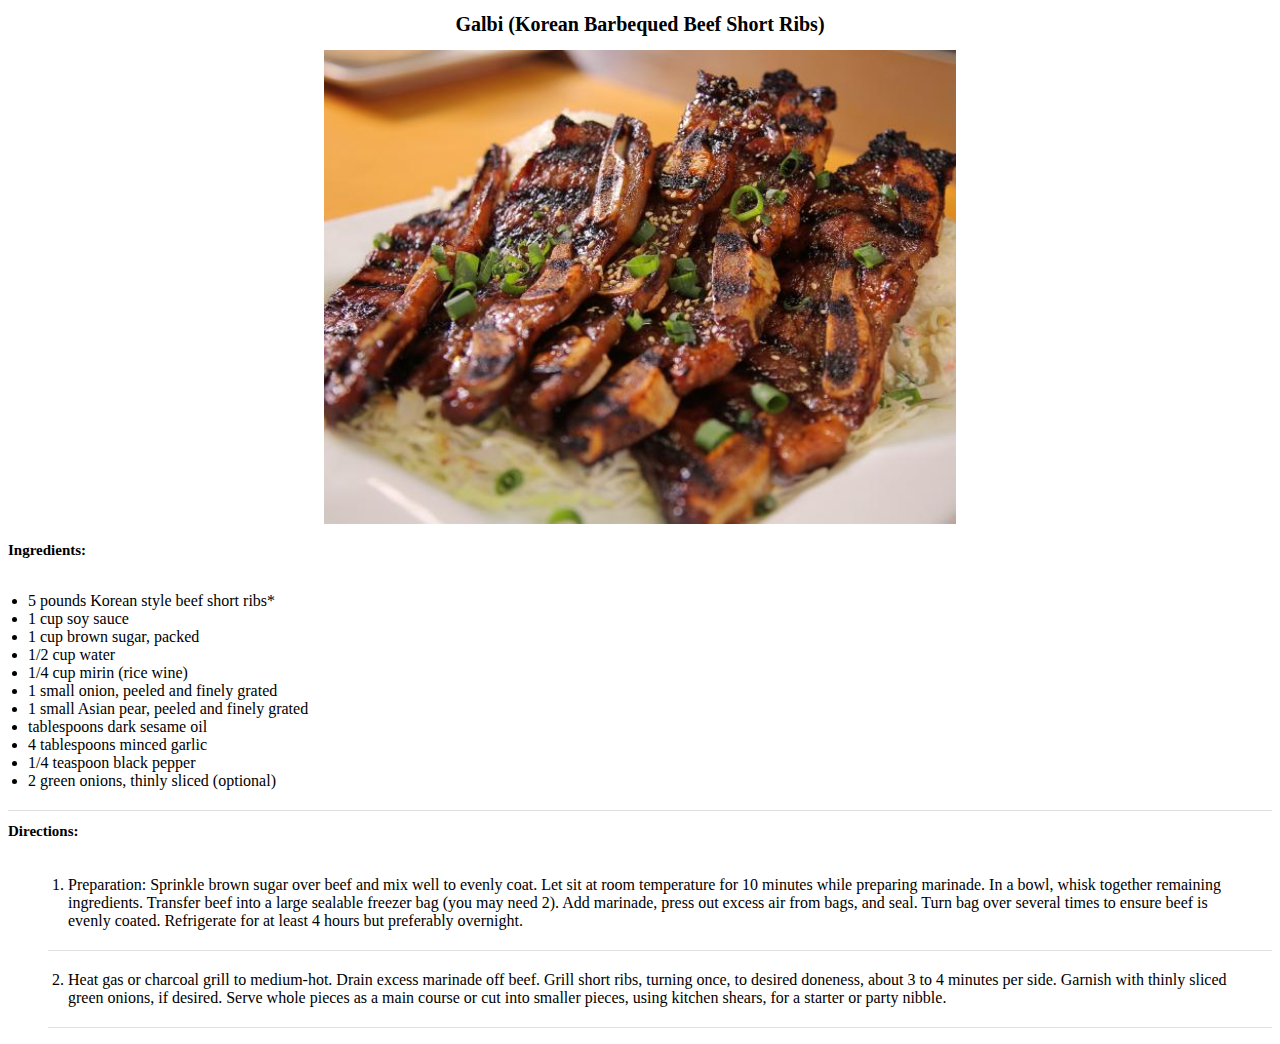
<file: Galbi.html>
<!DOCTYPE html>
<html>
    <head>
        <link rel="stylesheet" href="main.css">
       
    </head>
    <body>
        <h1>Galbi (Korean Barbequed Beef Short Ribs)</h1>
        <h1><img src="GalBi.jpeg" alt="galbi" style="width:50%"></h1>
         
         <h2>Ingredients:</h2>
         <div>
             <li>5 pounds Korean style beef short ribs*</li>
             <li>1 cup soy sauce</li>
             <li>1 cup brown sugar, packed</li>
             <li>1/2 cup water</li>
             <li>1/4 cup mirin (rice wine)</li>
             <li>1 small onion, peeled and finely grated</li>
             <li>1 small Asian pear, peeled and finely grated</li>
             <li> tablespoons dark sesame oil</li>
             <li>4 tablespoons minced garlic</li>
             <li>1/4 teaspoon black pepper</li>
             <li>2 green onions, thinly sliced (optional)</li>
             
         </div>
         <h2>Directions:</h2>
          <ol>
        <div><li>Preparation: Sprinkle brown sugar over beef and mix well to evenly coat. Let sit at room temperature for 10 minutes while preparing marinade. 
        In a bowl, whisk together remaining ingredients. 
        Transfer beef into a large sealable freezer bag (you may need 2). Add marinade, press out excess air from bags, and seal. 
        Turn bag over several times to ensure beef is evenly coated. Refrigerate for at least 4 hours but preferably overnight. </li></div>
        
        <div><li>Heat gas or charcoal grill to medium-hot. Drain excess marinade off beef. 
        Grill short ribs, turning once, to desired doneness, about 3 to 4 minutes per side. 
        Garnish with thinly sliced green onions, if desired. Serve whole pieces as a main course or cut into smaller pieces, 
        using kitchen shears, 
        for a starter or party nibble. </li></div>
    </ol></div>
      
      
      </body>
</html>
</file>
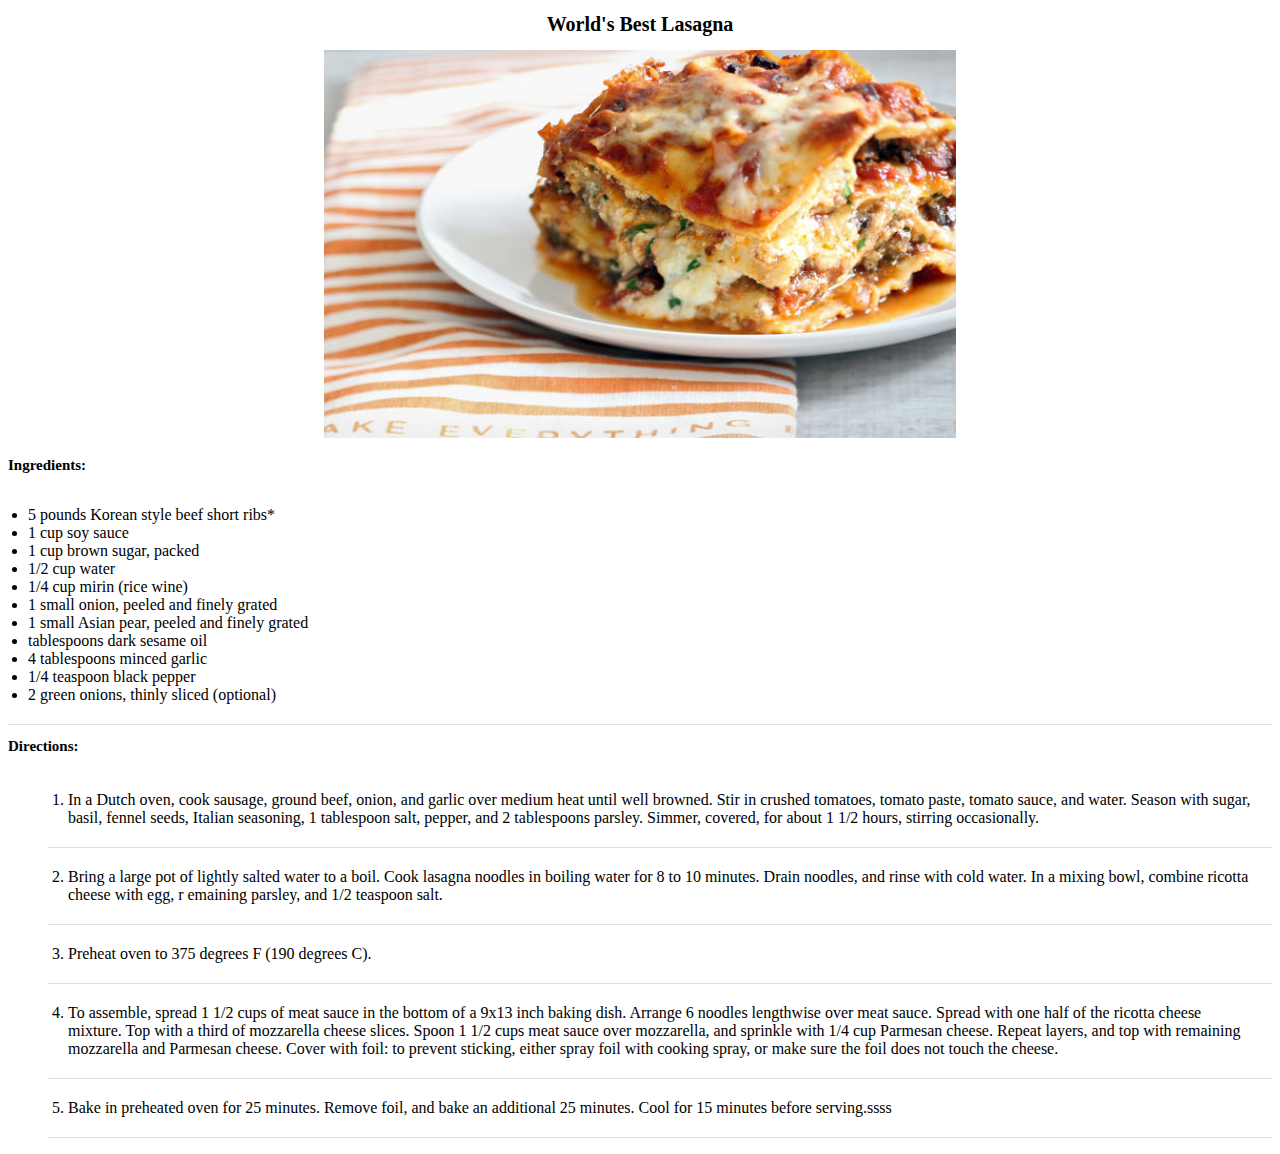
<file: lasagna.html>
<!DOCTYPE html>
<html>
    <head>
        <link rel="stylesheet" href="main.css">
       
    </head>
    <body>
        <h1>World's Best Lasagna</h1>
        <h1><img src="Lasagna.jpg" alt="Lasagna" style="width:50%"></h1>
         
         <h2>Ingredients:</h2>
         <div>
             <li>5 pounds Korean style beef short ribs*</li>
             <li>1 cup soy sauce</li>
             <li>1 cup brown sugar, packed</li>
             <li>1/2 cup water</li>
             <li>1/4 cup mirin (rice wine)</li>
             <li>1 small onion, peeled and finely grated</li>
             <li>1 small Asian pear, peeled and finely grated</li>
             <li> tablespoons dark sesame oil</li>
             <li>4 tablespoons minced garlic</li>
             <li>1/4 teaspoon black pepper</li>
             <li>2 green onions, thinly sliced (optional)</li>
             
         </div>
         <h2>Directions:</h2>
          <ol>
        <div><li>In a Dutch oven, cook sausage, ground beef, onion, and garlic over medium heat until well browned. 
        Stir in crushed tomatoes, tomato paste, tomato sauce, and water. Season with sugar, basil, fennel seeds, 
        Italian seasoning, 1 tablespoon salt, pepper, and 2 tablespoons parsley. 
        Simmer, covered, for about 1 1/2 hours, stirring occasionally.</li></div>
        
        <div><li>Bring a large pot of lightly salted water to a boil. 
        Cook lasagna noodles in boiling water for 8 to 10 minutes. Drain noodles, and rinse with cold water. In a mixing bowl, combine ricotta cheese with egg, r
        emaining parsley, and 1/2 teaspoon salt.</li></div>
        
        <div><li>Preheat oven to 375 degrees F (190 degrees C).</li></div>
        <div><li>To assemble, spread 1 1/2 cups of meat sauce in the bottom of a 9x13 inch baking dish. 
        Arrange 6 noodles lengthwise over meat sauce. Spread with one half of the ricotta cheese mixture. 
        Top with a third of mozzarella cheese slices. Spoon 1 1/2 cups meat sauce over mozzarella, and sprinkle with 1/4 cup Parmesan cheese. Repeat layers, and top with remaining mozzarella and Parmesan cheese. 
        Cover with foil: to prevent sticking, either spray foil with cooking spray, or make sure the foil does not touch the cheese.</li></div>
        
        <div><li>Bake in preheated oven for 25 minutes. Remove foil, and bake an additional 25 minutes. Cool for 15 minutes before serving.ssss</li></div>
    </ol></div>
      
      
      
      
      
      </body>
</html>
</file>
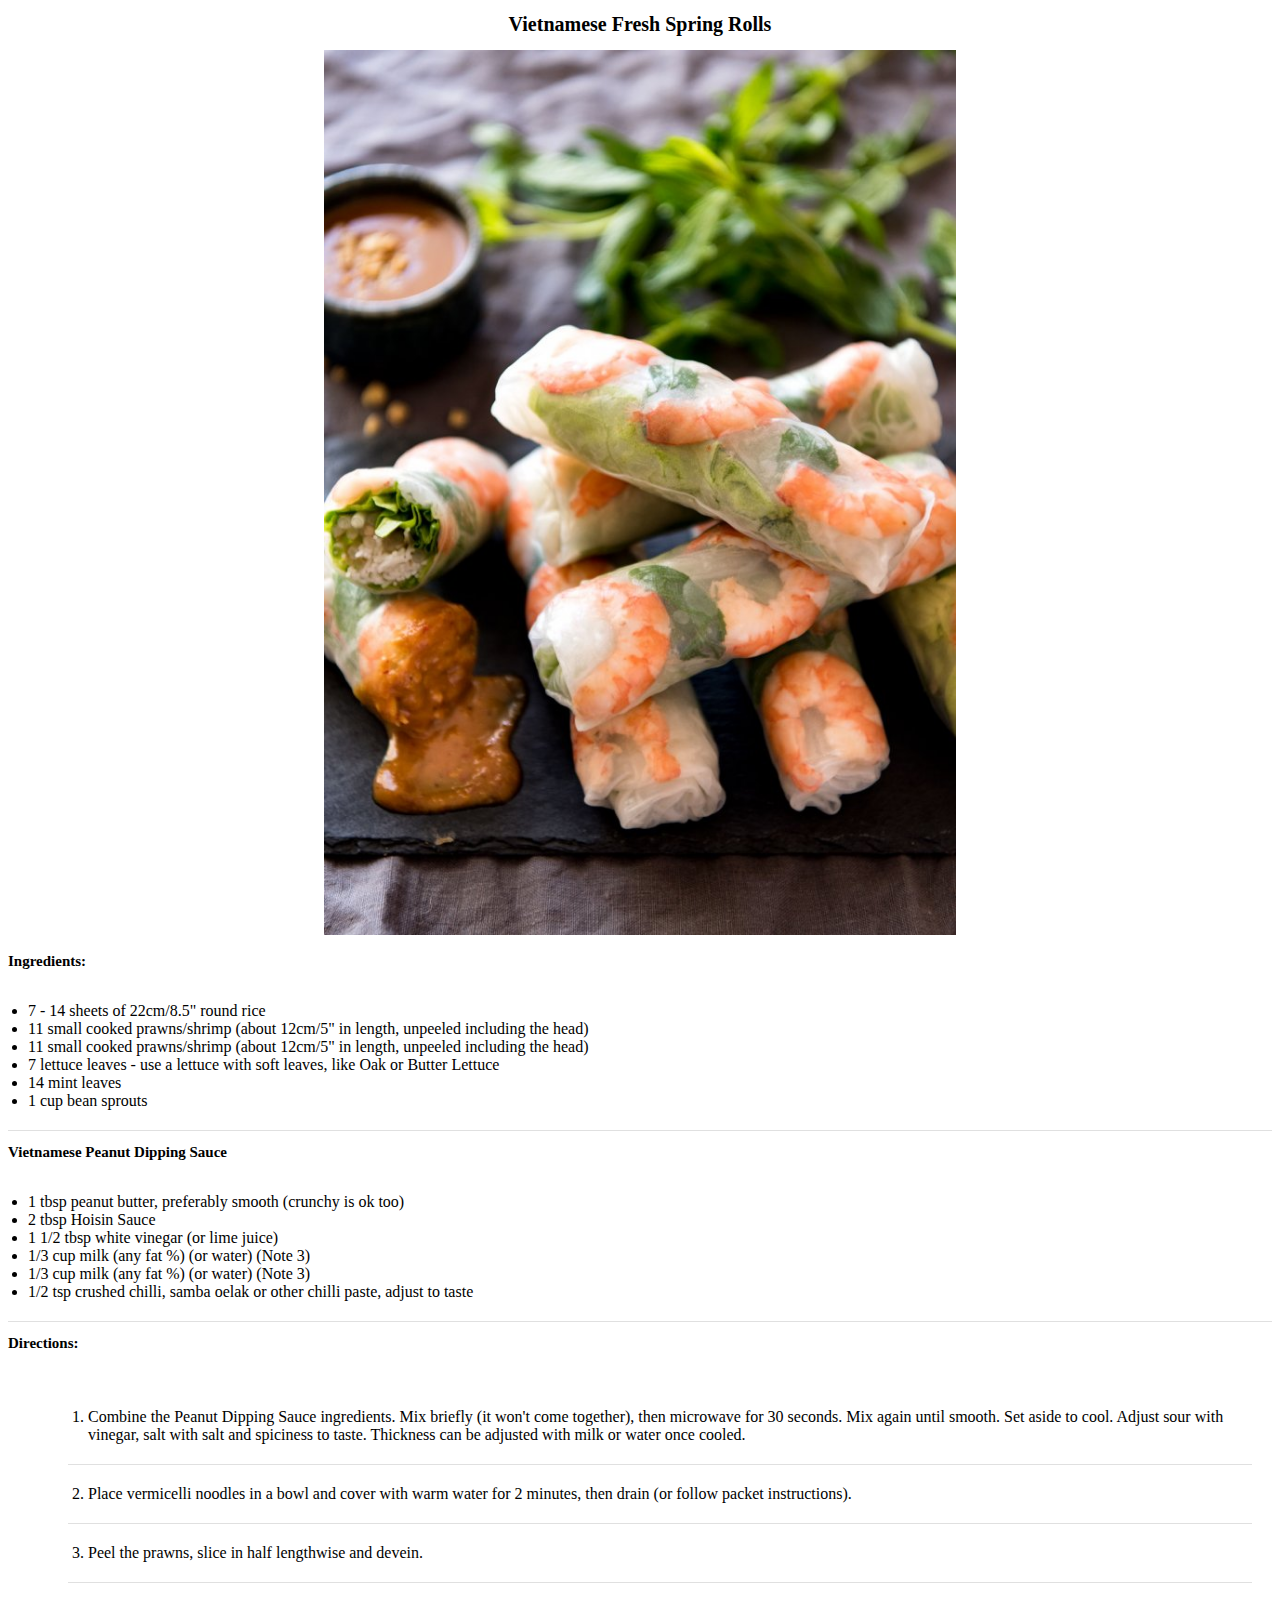
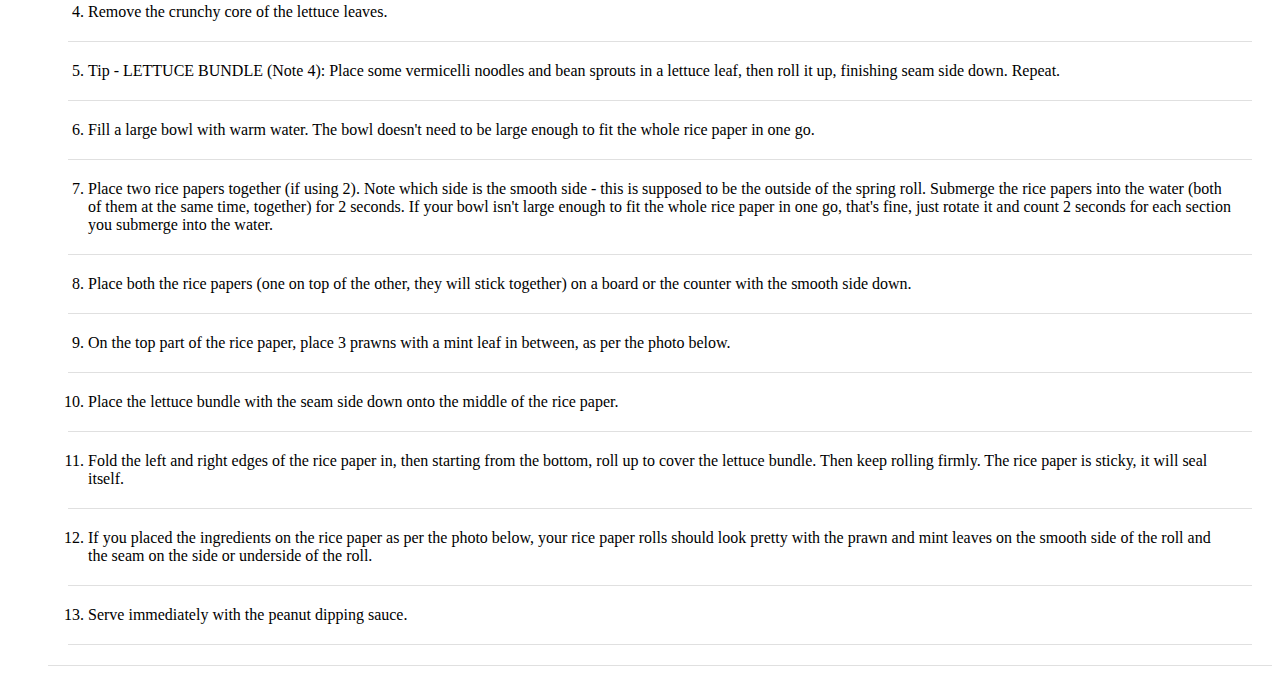
<file: Rolls.html>
<!DOCTYPE html>
<html>
    <head>
        <link rel="stylesheet" href="main.css">
       
    </head>
    <body>
        <h1>Vietnamese Fresh Spring Rolls</h1>
        <h1><img src="spring.jpg" alt="Spagetti" style="width:50%"></h1>
         
         <h2>Ingredients:</h2>
         <div>
             <li> 7 - 14 sheets of 22cm/8.5" round rice <paper>                     </paper></li>
             <li>11 small cooked prawns/shrimp (about 12cm/5" in length, unpeeled including the head)</li>
             <li>11 small cooked prawns/shrimp (about 12cm/5" in length, unpeeled including the head)</li>
             <li>7 lettuce leaves - use a lettuce with soft leaves, like Oak or Butter Lettuce </li>
             <li>14 mint leaves</li>
             <li>1 cup bean sprouts</li>
         </div>
         <h2>Vietnamese Peanut Dipping Sauce</h2>
         <div>
             <li>1 tbsp peanut butter, preferably smooth (crunchy is ok too)</li>
             <li>2 tbsp Hoisin Sauce</li>
             <li>1 1/2 tbsp white vinegar (or lime juice)</li>
             <li>1/3 cup milk (any fat %) (or water) (Note 3)</li>
             <li>1/3 cup milk (any fat %) (or water) (Note 3)</li>
             <li>1/2 tsp crushed chilli, samba oelak or other chilli paste, adjust to taste</li>
         </div>
         <h2>Directions:</h2>
          <ol>
        <div>
            <div><li>Combine the Peanut Dipping Sauce ingredients. Mix briefly (it won't come together), then microwave for 30 seconds. Mix again until smooth. Set aside to cool. Adjust sour with vinegar, salt with salt and spiciness to taste.  Thickness can be adjusted with milk or water once cooled.</li></div>
            <div><li>Place vermicelli noodles in a bowl and cover with warm water for 2 minutes, then drain (or follow packet instructions).</li></div>
            <div><li>Peel the prawns, slice in half lengthwise and devein.</li></div>
            <div><li>Remove the crunchy core of the lettuce leaves.</li></div>
            <div><li>Tip - LETTUCE BUNDLE (Note 4): Place some vermicelli noodles and bean sprouts in a lettuce leaf, then roll it up, finishing seam side down. Repeat.</li></div>
            <div><li>Fill a large bowl with warm water. The bowl doesn't need to be large enough to fit the whole rice paper in one go.</li></div>
            <div><li>Place two rice papers together (if using 2). Note which side is the smooth side - this is supposed to be the outside of the spring roll. Submerge the rice papers into the water (both of them at the same time, together) for 2 seconds. If your bowl isn't large enough to fit the whole rice paper in one go, that's fine, 
            just rotate it and count 2 seconds for each section you submerge into the water.</li></div>
            <div><li>Place both the rice papers (one on top of the other, they will stick together) on a board or the counter with the smooth side down.</li></div>
            <div><li>On the top part of the rice paper, place 3 prawns with a mint leaf in between, as per the photo below.</li></div>
            <div><li>Place the lettuce bundle with the seam side down onto the middle of the rice paper.</li></div>
            <div><li>Fold the left and right edges of the rice paper in, then starting from the bottom, roll up to cover the lettuce bundle. Then keep rolling firmly. 
            The rice paper is sticky, it will seal itself.</li></div>
            <div><li>If you placed the ingredients on the rice paper as per the photo below, 
            your rice paper rolls should look pretty with the prawn and mint leaves on the smooth side of the roll and the seam on the side or underside of the roll.</li></div>
            <div><li>Serve immediately with the peanut dipping sauce.</li></div>
    </ol></div>
      
      
      
     
      
      </body>
</html>
</file>
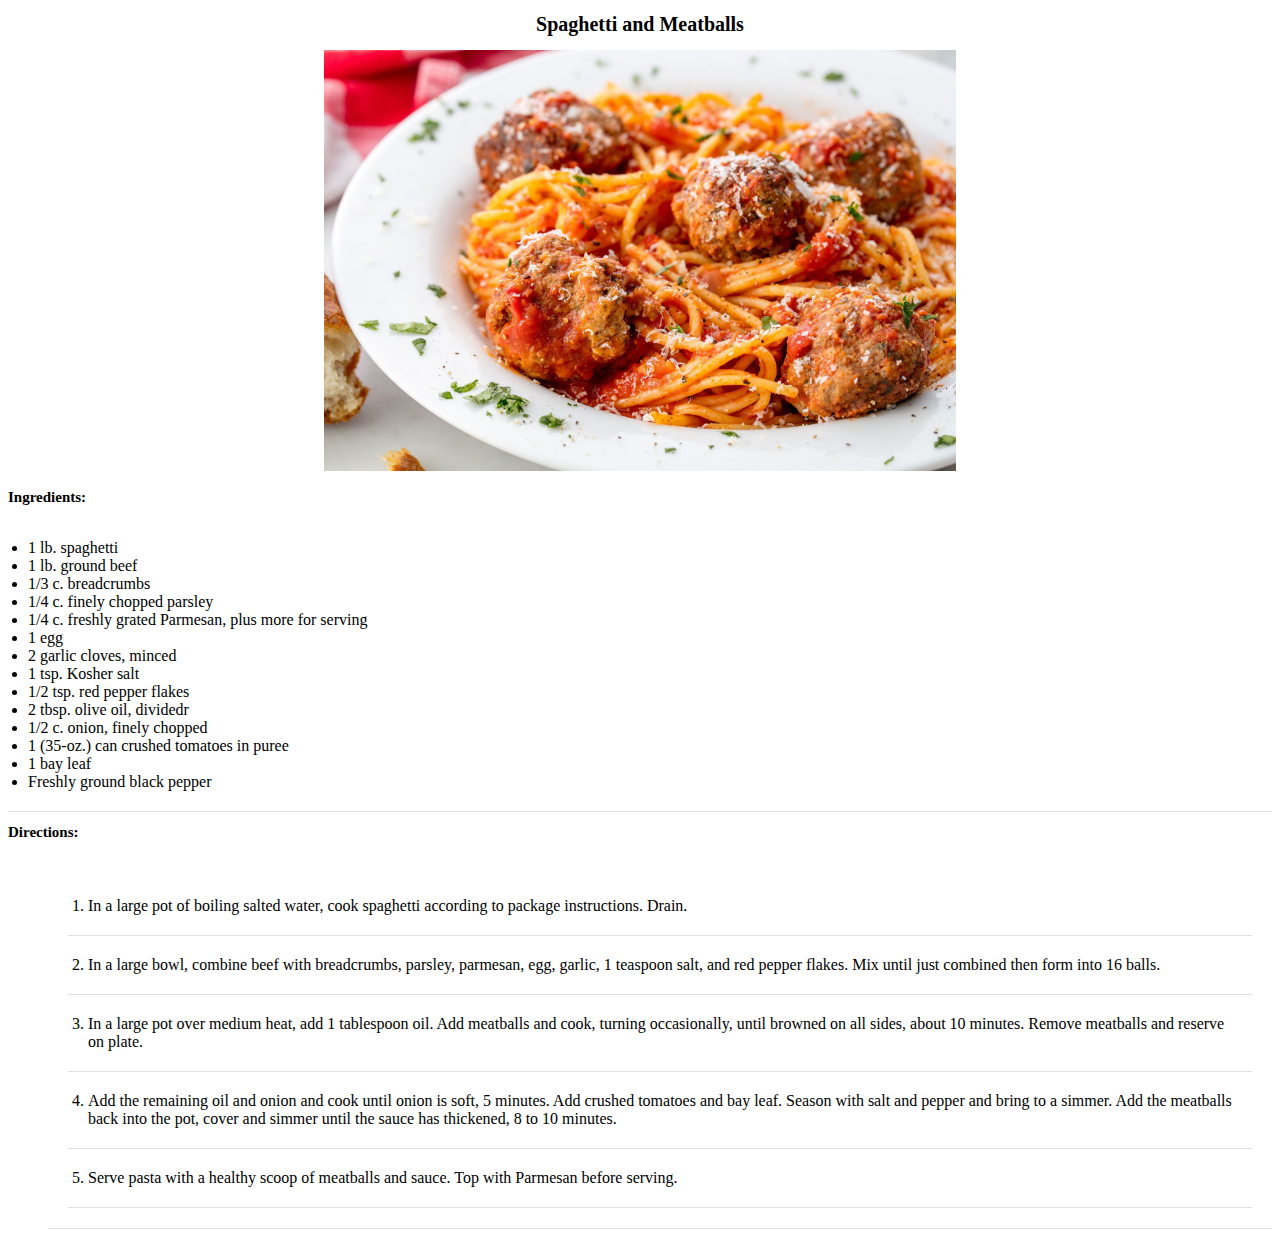
<file: Spagetti.html>
<!DOCTYPE html>
<html>
    <head>
        <link rel="stylesheet" href="main.css">
       
    </head>
    <body>
    
        <h1>Spaghetti and Meatballs</h1>
        <h1><img src="spagetti.jpg" alt="Spagetti" style="width:50%"></h1>
         
         <h2>Ingredients:</h2>
         <div>
             <li> 1 lb. spaghetti</li>
             <li>1 lb. ground beef</li>
             <li>1/3 c. breadcrumbs</li>
             <li>1/4 c. finely chopped parsley</li>
             <li>1/4 c. freshly grated Parmesan, plus more for serving</li>
             <li>1 egg</li>
             <li>2 garlic cloves, minced</li>
             <li>1 tsp. Kosher salt</li>
             <li>1/2 tsp. red pepper flakes</li>
             <li>2 tbsp. olive oil, dividedr</li>
             <li>1/2 c. onion, finely chopped</li>
             <li>1 (35-oz.) can crushed tomatoes in puree</li>
             <li>1 bay leaf</li>
             <li>Freshly ground black pepper</li>
         </div>
         <h2>Directions:</h2>
          <ol>
        <div>
            <div><li>In a large pot of boiling salted water, cook spaghetti according to package instructions. Drain. </li></div>
            <div><li>In a large bowl, combine beef with breadcrumbs, parsley, parmesan, egg, garlic, 1 teaspoon salt, and red pepper flakes. Mix until just combined  then form into 16 balls.</li></div>
            <div><li>In a large pot over medium heat, add 1 tablespoon oil. Add meatballs and cook, turning occasionally, until browned on all sides, about 10 minutes. Remove meatballs and reserve on plate.</li></div>
            <div><li>Add the remaining oil and onion and cook until onion is soft, 5 minutes. Add crushed tomatoes and bay leaf. Season with salt and pepper and bring to a simmer. Add the meatballs back into the pot, cover and simmer until the sauce has thickened, 8 to 10 minutes.</li></div>
            <div><li>Serve pasta with a healthy scoop of meatballs and sauce. Top with Parmesan before serving.</li></div>
    </ol></div>
      
      
      </body>
</html>
</file>
<file: main.css>
body {
    
        }
         p {
         color: black;
         font-size:14px;
         
         }
         h1 {
        text-align: center;
        font-size:20px;
             
         }
         h2{
             color:black;
             font-size:15px;
         }
         
         div { 
             margin: 0;
             padding: 20px;
             padding-top: 20px;
             border-bottom: 1px solid #e0e0e0;
         }
         
         div1 {

    

}
</file>
